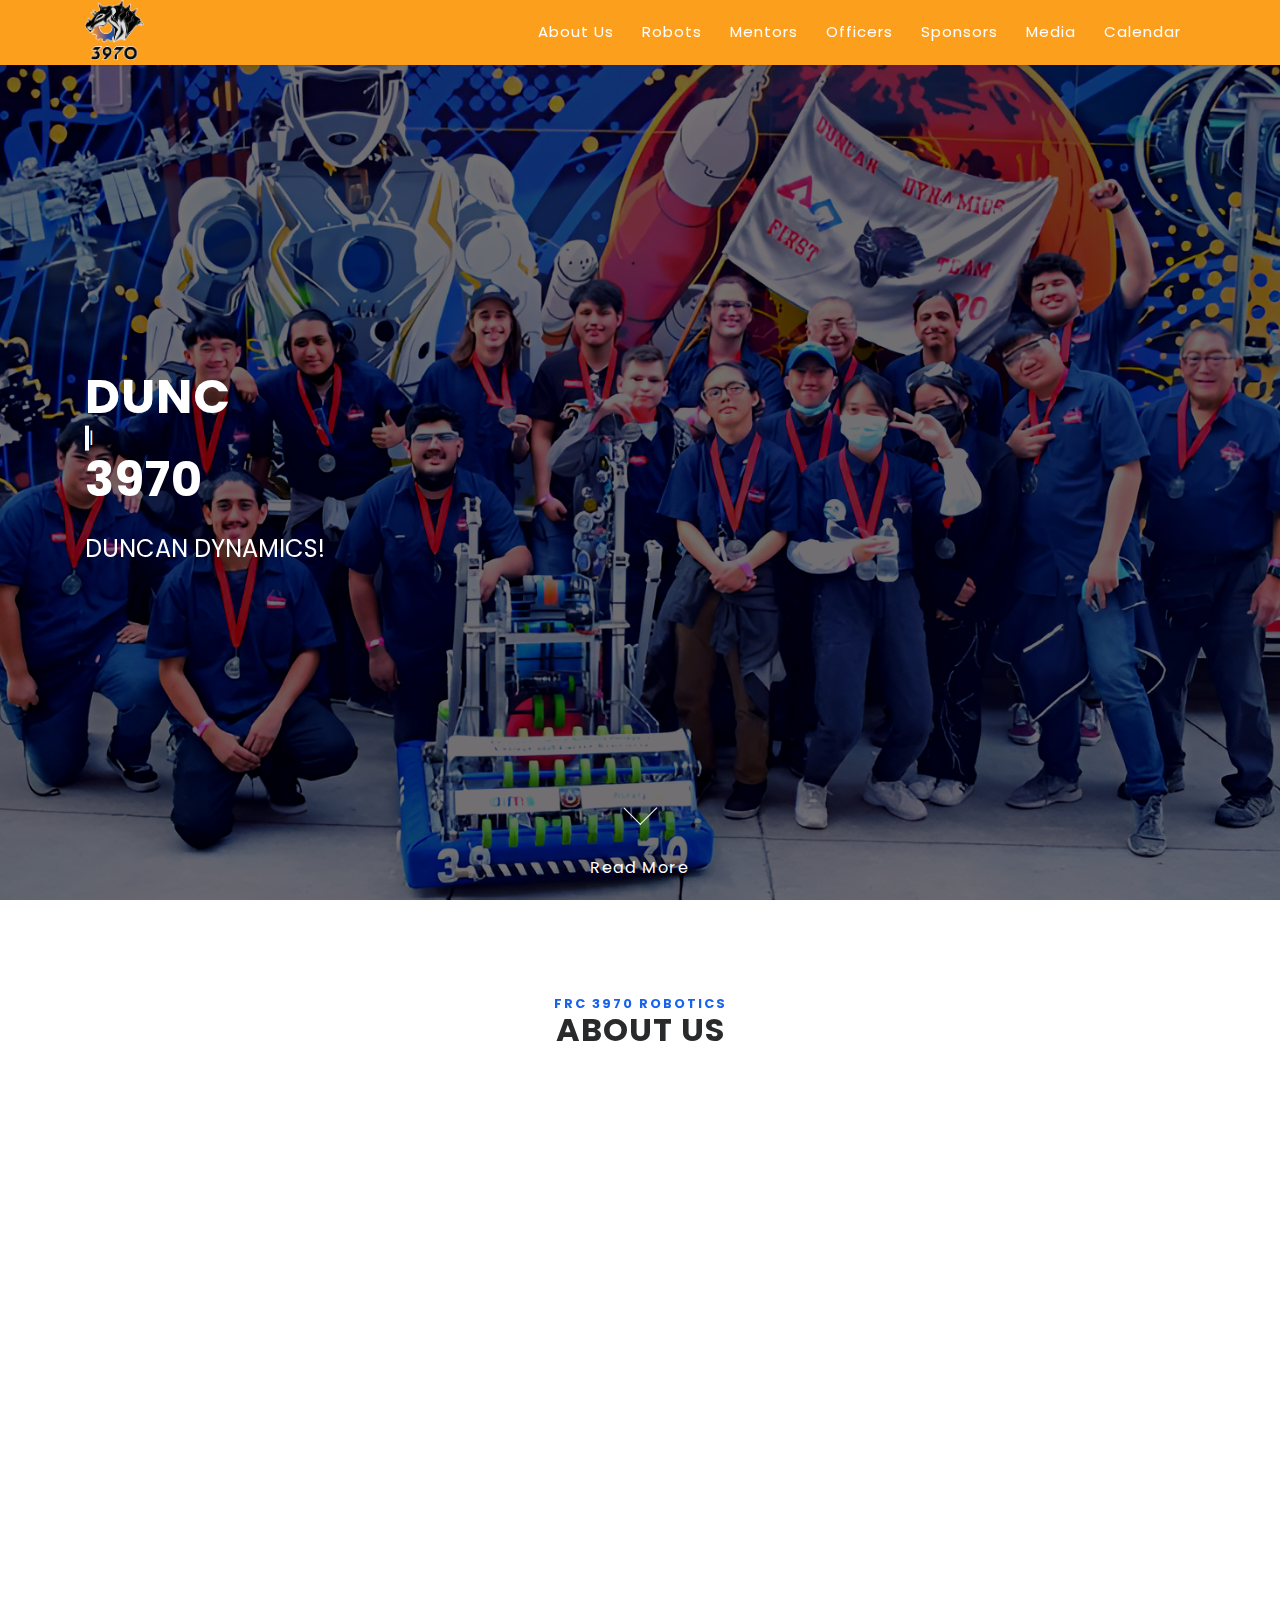
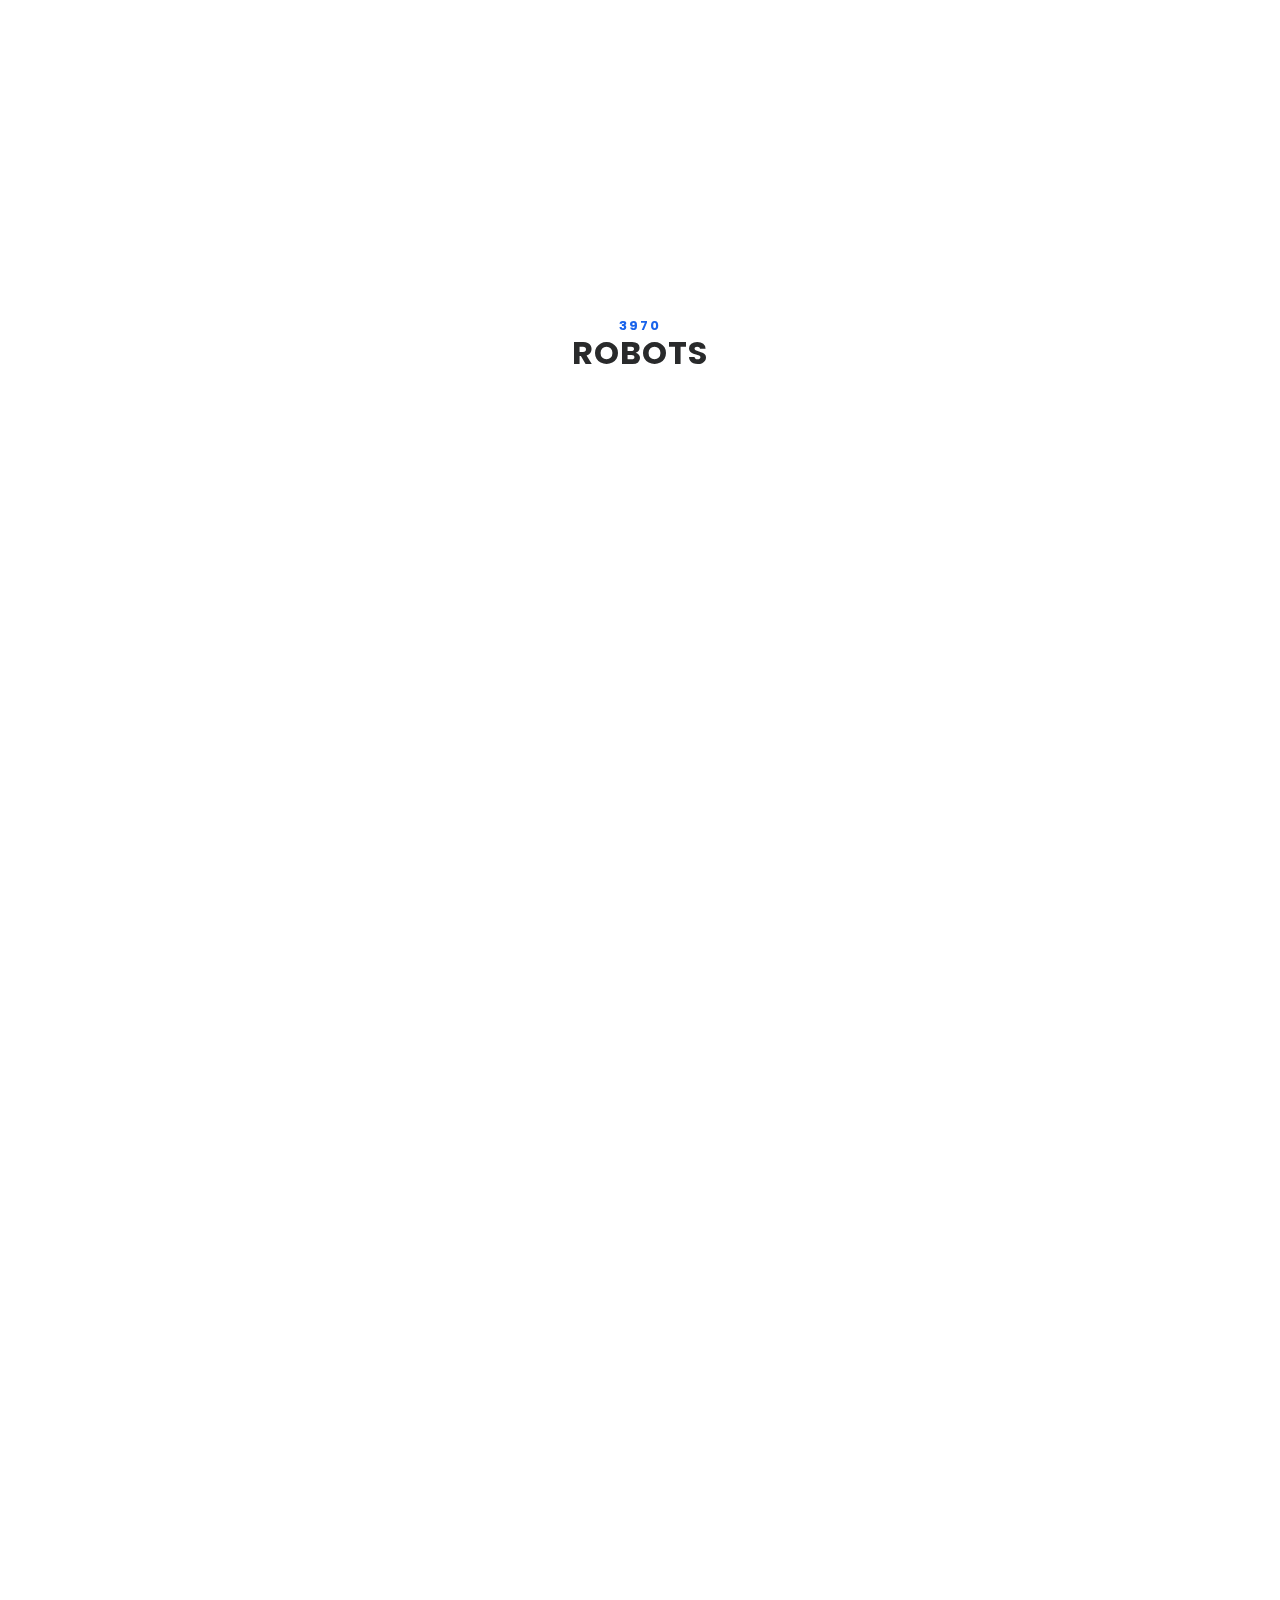
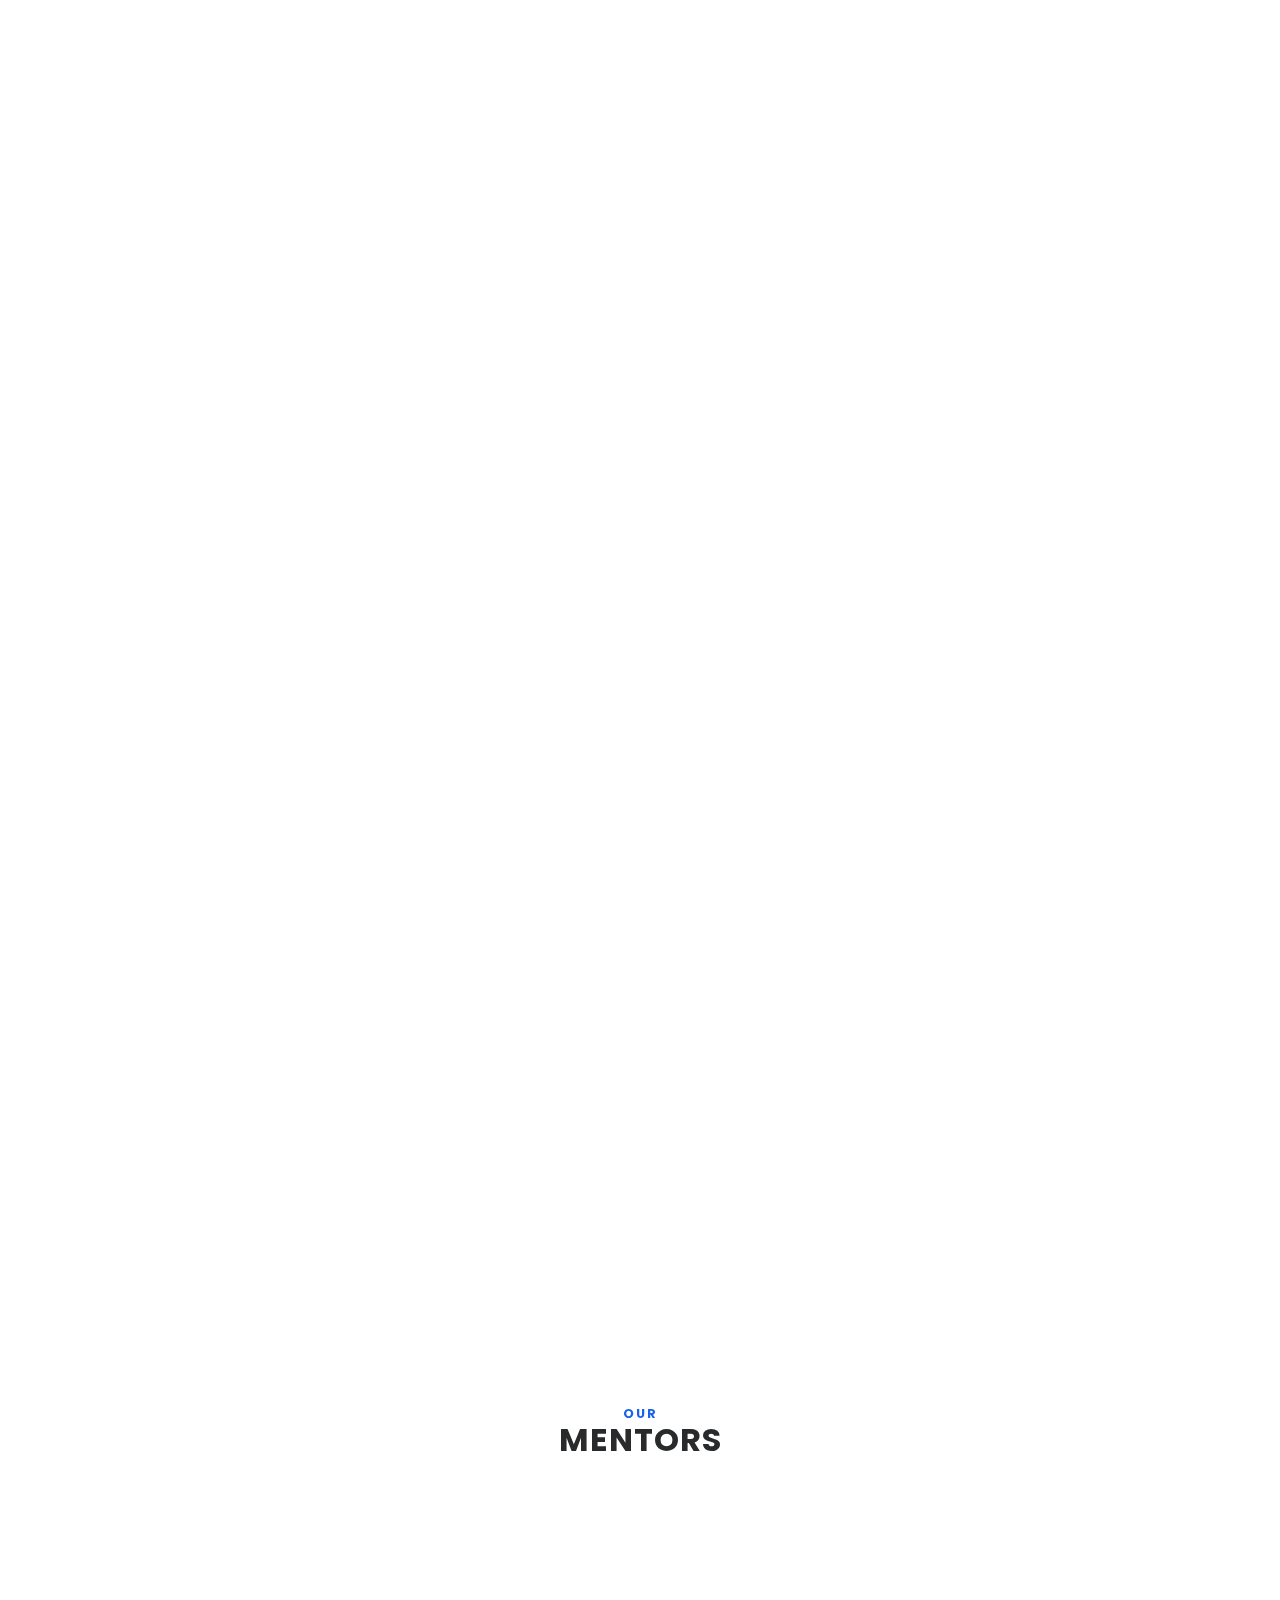
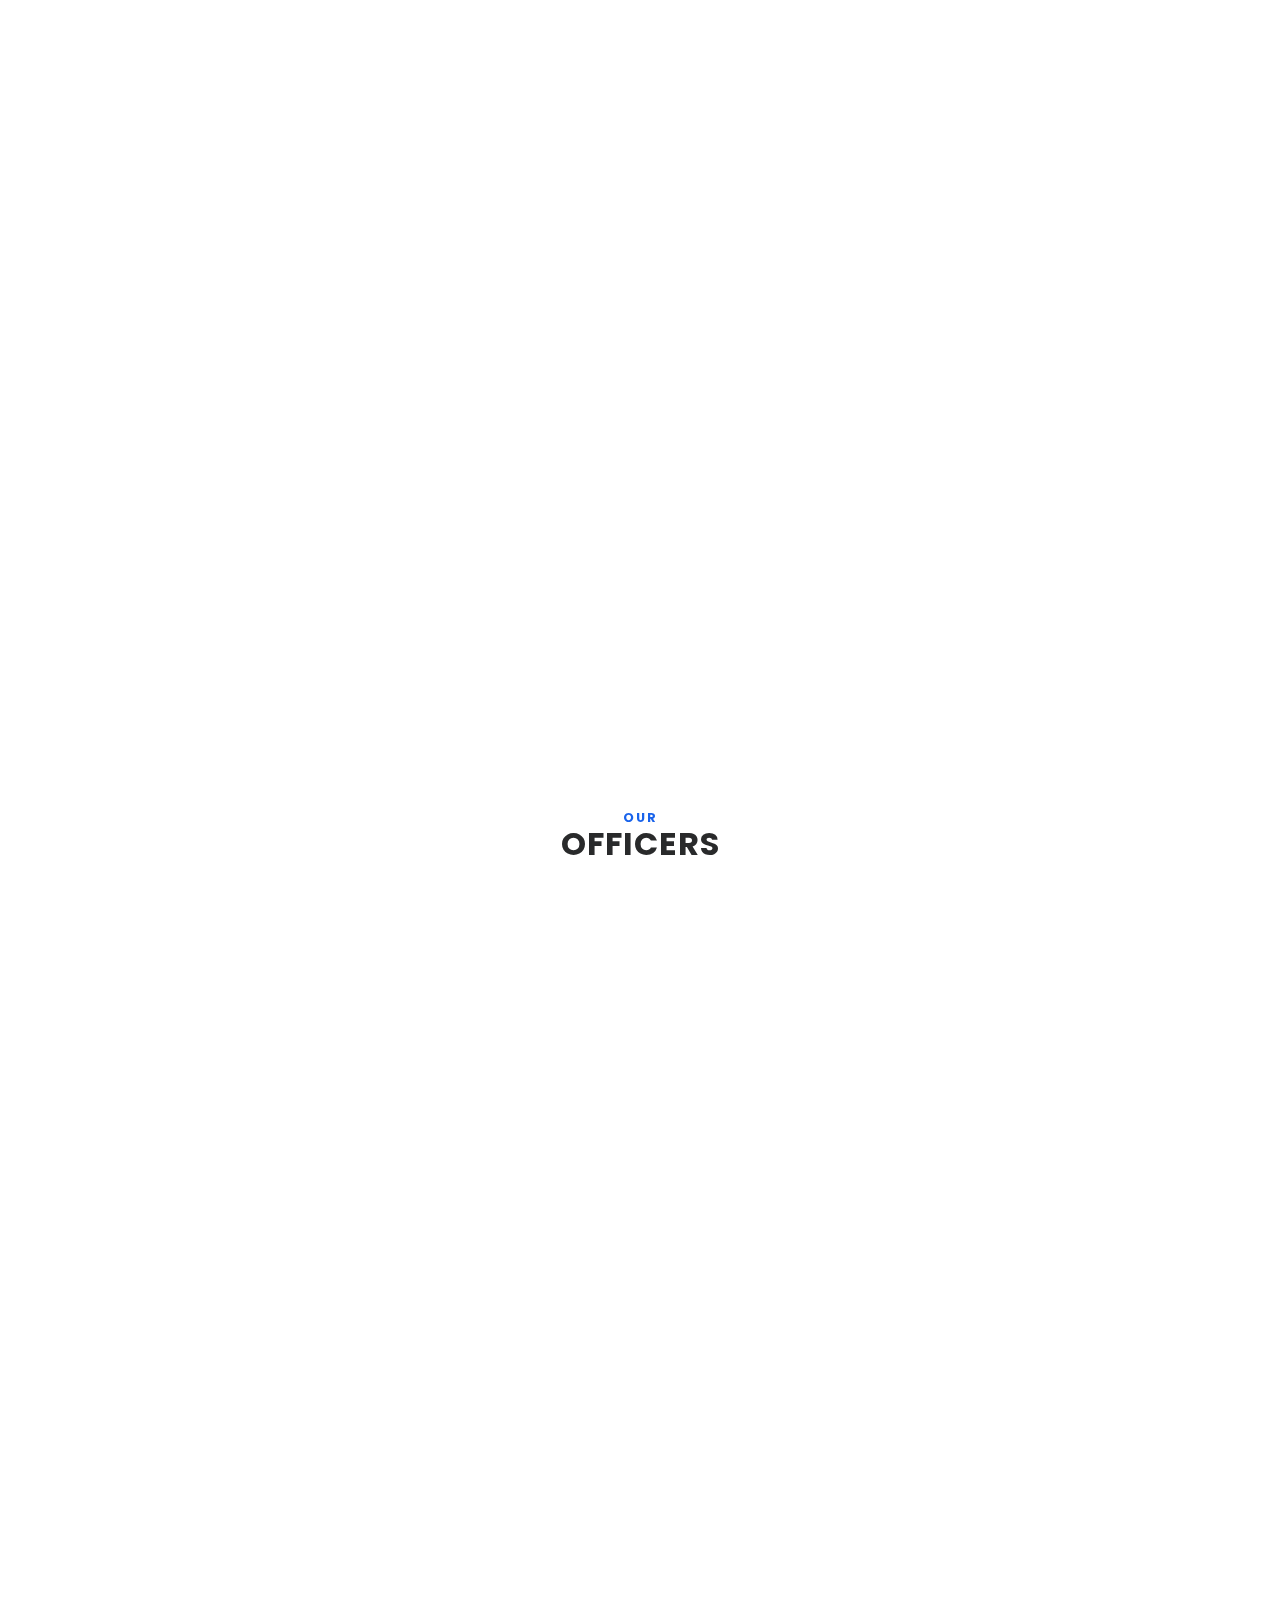
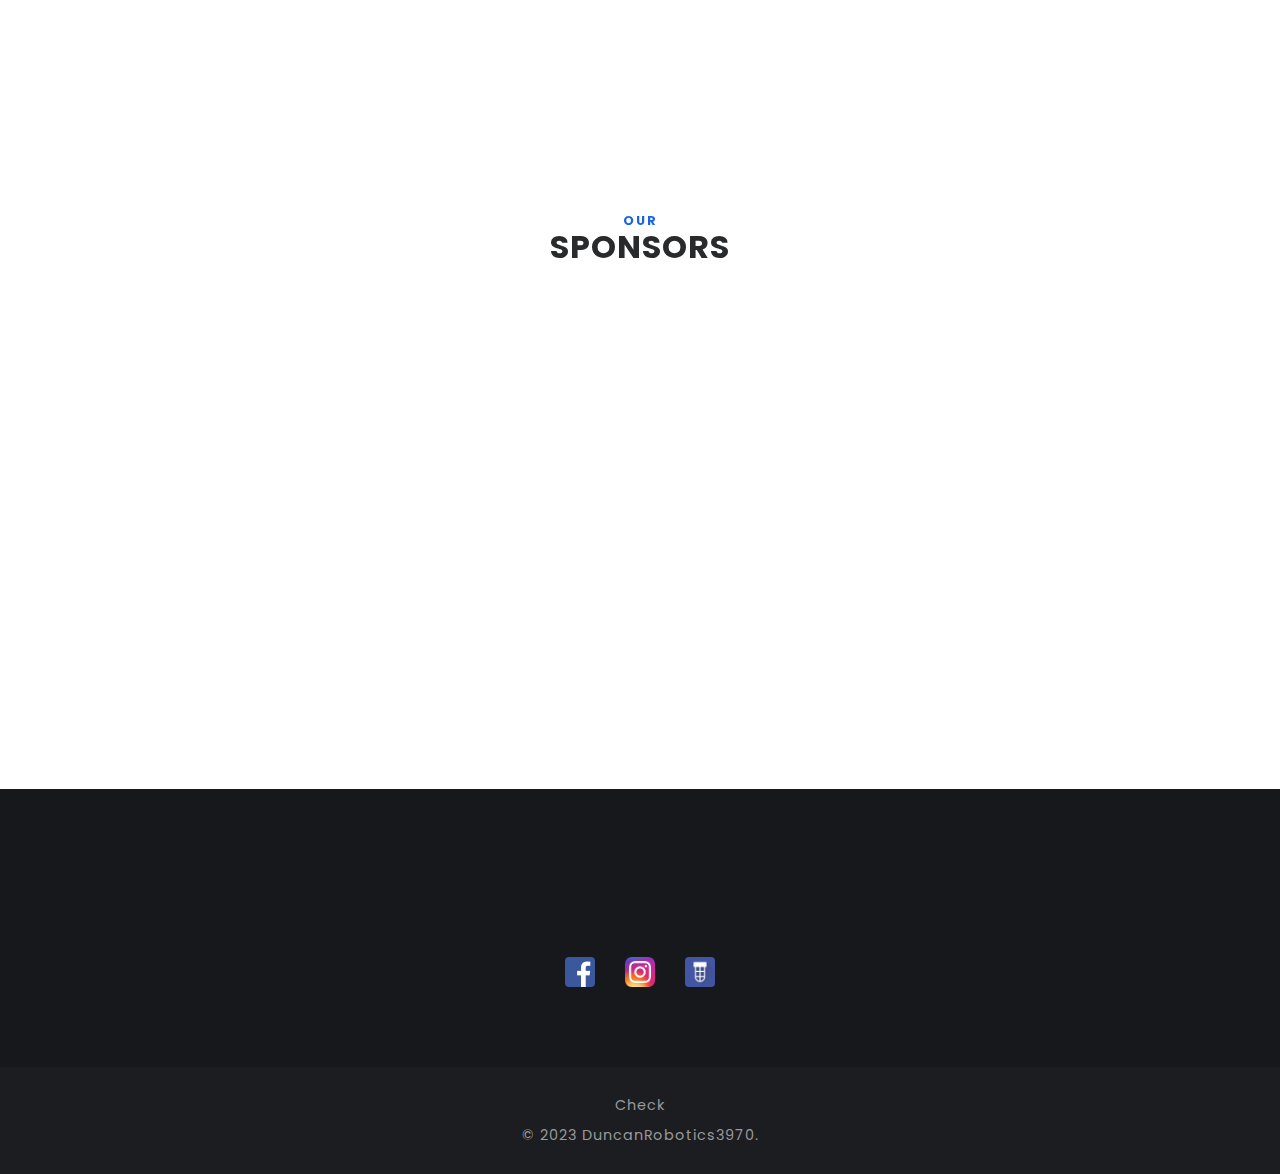
<file: index.html>
<!DOCTYPE html>
<html>
<head>
    <title>Duncan</title>
    <!-- Meta tag Keywords -->
    <meta name="viewport" content="width=device-width, initial-scale=1">
    <meta charset="UTF-8" />
    <meta name="keywords" content="" />
	<meta name="theme-color" content="#105ae4">
	<link rel="apple-touch-icon" sizes="180x180" href="apple-touch-icon.png">
	<link rel="icon" type="image/png" sizes="32x32" href="favicon-32x32.png">
	<link rel="icon" type="image/png" sizes="16x16" href="favicon-16x16.png">
	<link rel="manifest" href="site.webmanifest">
	<link rel="mask-icon" href="safari-pinned-tab.svg" color="#5bbad5">
	<meta name="msapplication-TileColor" content="#da532c">
	<meta name="theme-color" content="#ffffff">

    <!-- //Meta tag Keywords -->

    <!-- Custom-Files -->
    <link rel="stylesheet" href="css/bootstrap.css">
    <!-- Bootstrap-Core-CSS -->
    <link rel="stylesheet" href="css/style.css" type="text/css" media="all" />
    <link rel="stylesheet" href="css/aos.css">
    <link href='css/aos-animation.css' rel='stylesheet prefetch' type="text/css" media="all" />

    <!-- Style-CSS -->
    <!-- font-awesome-icons -->
    <link rel="stylesheet" href="https://use.fontawesome.com/releases/v5.5.0/css/all.css" integrity="sha384-B4dIYHKNBt8Bc12p+WXckhzcICo0wtJAoU8YZTY5qE0Id1GSseTk6S+L3BlXeVIU" crossorigin="anonymous">
    <!-- //font-awesome-icons -->
    <!-- /Fonts -->
    <link href="https://fonts.googleapis.com/css?family=Poppins:400,600,700" rel="stylesheet">
    <link href="https://fonts.googleapis.com/css?family=Kanit:400,500,600,700" rel="stylesheet">
    <!-- //Fonts -->

</head>

<body data-spy="scroll" data-target=".navbar" data-offset="80">
    <div class="main-content" id="home">
        <!-- header -->
        <header class="py-0">
            <div class="container">
                <nav class="navbar navbar-expand-lg navbar-light">
                    <h1>
                        <a class="navbar-brand" href="index.html"><span class="logo" id="navlogo" ></span></a>
                    </h1>
                    <button class="navbar-toggler" type="button" data-toggle="collapse" data-target="#navbarSupportedContent" aria-controls="navbarSupportedContent" aria-expanded="false" aria-label="Toggle navigation">
                        <span class="navbar-toggler-icon"></span>
                    </button>
        
                    <div class="collapse navbar-collapse" id="navbarSupportedContent">
                        <ul class="navbar-nav ml-4">
                            <li class="nav-item">
                                <a class="nav-link scroll" href="#about">About Us</a>
                            </li>
                            <li class="nav-item">
                                <a class="nav-link scroll" href="#nav_robots">Robots</a>
                            </li>
                            <li class="nav-item">
                                <a class="nav-link scroll" href="#nav_members">Mentors</a>
                            </li>
                            <li class="nav-item">
                                <a class="nav-link scroll" href="#nav_officers">Officers</a>
                            </li>
                            <li class="nav-item">
                                <a class="nav-link scroll" href="#nav_sponsors">Sponsors</a>
                            </li>
                            <li class="nav-item">
                                <a class="nav-link scroll" href="media.html">Media</a>
                            </li>
                            <li class="nav-item">
                                <a class="nav-link scroll" href="calendar.html">Calendar</a>
                            </li>
                            

                            
                        </ul>
                    </div>
                </nav>
            </div>
        </header>
        

        <!-- //header -->
        <!-- banner -->
        <section class="banner">
            <div class="container">
                <div class="row banner-grids">
                    <div class="col-lg-6 banner-info">
                        <h2 data-aos="fade-up">DUNCAN ROBOTICS</h2>
                        <h3 class="mb-3" data-aos="fade-up">3970</h3>
                        <p class="mb-4" data-aos="fade-up">DUNCAN DYNAMICS!</p>
                    </div>
                    </div>
                </div>
				<a href="#about" class="scroll"><span></span>Read More</a>
            </div>

            
        </section>
        <!-- //banner -->
    </div>
    <!--/ab -->
    <section id="about" class="about py-lg-5 py-md-5 py-3">
        <div class="container">
            <div class="inner-sec-wthree py-lg-5 py-3">
                <h3 class="tittle text-uppercase text-center mb-lg-5 mb-3"><span class="sub-tittle">FRC 3970 ROBOTICS</span>About Us</h3>
					<p class="about" data-aos="fade-up">At Duncan Dynamics, we strive to provide opportunities and firsthand experiences that allow our members to strengthen their skills in collaboration, project-planning, and time management.

                        Our ultimate goal is to inspire the next and future generations to learn and develop skills that will help them gain opportunities to explore their potential in the world of STEM (Science, Technology, Engineering, Mathematics). 
                        
                        As a team that was been competing for 11 years, our core values are ambition for excellence, teamwork, and ethics. We aspire to set our team up for success every year.</p>
                <div class="feature-grids row mb-lg-5 mb-3">
				
					
                    <div class="col-lg-4 p-0" data-aos="fade-up">
					       <a href="#gender" class="scroll">
								<div class="bottom-gd p-5">
									<h3 class="my-3"><span class=" fas fa-globe" aria-hidden="true"></span></h3>
									<img src="images/robot.jpg" class="img-fluid" alt="" data-aos="fade-left">
								</div>
						    </a>
                    </div>
					
						<div class="col-lg-4 p-0" data-aos="fade-up">
							<a href="#age" class="scroll">
                        <div class="bottom-gd p-5 secondbox">
                            <h3 class="my-3"> <span class="fas fa-chart-bar" aria-hidden="true"></span>Founded in 2011</h3>
                            <p>Our FRC (FIRST® Robotics Competition) team, Duncan Dynamics, was founded in 2011 by our current head mentor Doug Urabe. He is the manufacturing CTE teacher for Duncan Polytechnical Highschool in Fresno California. Every year since its founding, Duncan Dynamics has inspired students of the community and prepared them for a career.<br></p>
                        </div>
							</a>
                    </div>
					
                    <div class="col-lg-4 p-0" data-aos="fade-up">
					       <a href="#rate" class="scroll">
								<div class="bottom-gd p-5">
									<h3 class="my-3"> <span class="fas fa-chart-line" aria-hidden="true"></span></h3>
									<img src="images/Screenshot 2023-12-29 220551.png" class="img-fluid" alt="" data-aos="fade-left">
								</div>
						    </a>
                    </div>

                </div>
                <!-- services -->
                <div  id = "nav_robots" class="fetured-info pt-lg-5">
                    <h3 class="tittle text-uppercase text-center mb-lg-5 mb-3"><span class="sub-tittle">3970</span> ROBOTS</h3>
                    <div class="row fetured-sec mt-lg-5">

                        <div class="col-lg-6 serv_bottom">
                            <div class="featured-left text-center">
                                <div class="bottom-gd fea p-5 my-3" data-aos="fade-left">
                                    <!-- <span class="far fa-question-circle" aria-hidden="true"></span> -->
                                    <h3 class="my-3 text-uppercase">2023 Fortress</h3>
                                    <p class="px-lg-3"><b>Fortress was built for 2023 Charged Up. It competed at 2 regionals, placing rank 4 in the Monterey Bay Regional. It won the Excellence in Engineering Award at the Central Valley Regional. The goal of this game was to pick up and place both a cube and a cone on different nodes (poles for cones and shelves for cubes). This was also the first year that we used a swerve drive train, allowing us to be more competitive.</b> </p>
                                </div>
                            </div>
                        </div>
                        <div class="col-lg-6 p-0">
                            <img src="images/Fortress 1.png" class="img-fluid" alt="" data-aos="fade-left">
                        </div>
						
						<div class="col-lg-6 p-0">
                            <img src="images/Mantis.png" class="img-fluid" alt="" data-aos="fade-right">
                        </div>
						<div class="col-lg-6 serv_bottom">
                            <div class="featured-right text-center">
                                <div class="bottom-gd fea p-5 my-3" data-aos="fade-right">
                                    <!-- <span class="far fa-comments" aria-hidden="true"></span> -->
                                    <h3 class="my-3 text-uppercase">2022 Mantis</h3>
									      <p class="px-lg-3">2022's game required a robot to shoot a large tennis ball into a basket and climb a set of ascending bars. Mantis, dubbed for its praying-mantis-like appearance, competed at 2 regionals and the World Championship. Just barely losing at the San Francisco Regional, Mantis took home the Finalist Award. At the Central Valley Regional, we again ranked 4th, placing us on the 2nd seeded alliance. Although we lost and received the Finalist Award, we received a Wild Card, qualifying us for the World Championship. We also won the Quality Award at the Central Valley Regional.</p>
                                    
                                </div>
                            </div>
                        </div>

                        <div class="col-lg-6 serv_bottom">
                            <div class="featured-left text-center">
                                <div class="bottom-gd fea p-5 my-3" data-aos="fade-left">
                                    <!-- <span class="far fa-question-circle" aria-hidden="true"></span> -->
                                    <h3 class="my-3 text-uppercase">2020 Scorpio</h3>
                                    <p class="px-lg-3"><b>Scorpion was a short robot built for Infinite Recharge. It was able to pick small, squishy yellow balls off the floor and shoot them at a target using a flywheel shooting mechanism.</b> </p>
                                </div>
                            </div>
                        </div>
                        <div class="col-lg-6 p-0">
                            <img src="images/Scorpio.png" class="img-fluid" alt="" data-aos="fade-left">
                        </div>

                        <div class="col-lg-6 p-0">
                            <img src="images/Zippy.png" class="img-fluid" alt="" data-aos="fade-right">
                        </div>
						<div class="col-lg-6 serv_bottom">
                            <div class="featured-right text-center">
                                <div class="bottom-gd fea p-5 my-3" data-aos="fade-right">
                                    <!-- <span class="far fa-comments" aria-hidden="true"></span> -->
                                    <h3 class="my-3 text-uppercase">2019 Zippy</h3>
									      <p class="px-lg-3">Built for Deep Space, Zippy competed at 1 regional, Central Valley. Its name came from a singular zip tie that solved our gearbox tensioning issue. Zippy was a cascading elevator robot with a large intaking mechanism to place and pick up discs and orange balls.</p>
                                    
                                </div>
                            </div>
                        </div>

                        <div class="col-lg-6 serv_bottom">
                            <div class="featured-left text-center">
                                <div class="bottom-gd fea p-5 my-3" data-aos="fade-left">
                                    <!-- <span class="far fa-question-circle" aria-hidden="true"></span> -->
                                    <h3 class="my-3 text-uppercase">Cubert(OffSeason Robot)</h3>
                                    <p class="px-lg-3"><b>Built for the 2023 game Charged Up, "CUBERT" picked cubes off the floor and placed them in all possible scoring locations. This robot only picked up cubes, hence the name Cubert. It had an overhand swing down intake and a flywheel shooting mechanism. With the fastest drive base we have made to date, Cubert was a scoring machine. This robot also served as a workshop for new members.</b> </p>
                                </div>
                            </div>
                        </div>
                        <div class="col-lg-6 p-0">
                            <img src="images/Cubert.png" class="img-fluid" alt="" data-aos="fade-left">
                        </div>

                        <div class="col-lg-6 p-0">
                            <img src="images/2018.png" class="img-fluid" alt="" data-aos="fade-right">
                        </div>
						<div class="col-lg-6 serv_bottom">
                            <div class="featured-right text-center">
                                <div class="bottom-gd fea p-5 my-3" data-aos="fade-right">
                                    <!-- <span class="far fa-comments" aria-hidden="true"></span> -->
                                    <h3 class="my-3 text-uppercase">2018 Robot</h3>
									      <p class="px-lg-3">Built for 2018 Power-Up, this robot competed at 2 regionals and the World Championship. It was a cascading elevator robot with an articulating intake. The intake mechanism rolled cubes (milk crates) in, essentially grabbing them. Using the elevator, we were able to place on any game scoring location: the 8ft tall scale or 1ft tall switch. We won at the Sacramento Regional and were able to compete in Houston, Texas for the World Championship that year.</p>
                                    
                                </div>
                            </div>
                        </div>
                        
                        
                        

						
                    </div>
                </div>
                <!-- //services -->
            </div>
        </div>
    </section>
    <!-- //ab -->
	
	<!--//team -->
    <section id="member" class="banner-bottom py-lg-5 py-4">
        <div id = "nav_members"class="container">
            <div class="inner-sec-wthree py-lg-5 py-4 speak">
                <h3 class="tittle text-uppercase text-center mb-lg-5 mb-3"><span class="sub-tittle">Our</span> MENTORS</h3>
                <div class="row justify-content-center mt-lg-5 mb-lg-5">
                    
                    <div class="col-md-3 team-gd text-center" data-aos="fade-up-right">
                        <div class="team-img mb-4">
                            <img src="images/borin.png" class="img-fluid rounded-circle" alt="61070092">
                        </div>
                        <div class="team-info">
                            <h3 class="mt-md-4 mt-3"><span class="sub-tittle-team">Programming</span> Borin</h3>
                            <ul class="social_section_1info mt-md-4 mt-3">
                            </ul>
                        </div>
                    </div>
    
                    <div class="col-md-3 team-gd second text-center" data-aos="fade-up">
                        <div class="team-img mb-4">
                            <img src="images/joel.png" class="img-fluid rounded-circle" alt="61070139">
                        </div>
                        <div class="team-info">
                            <h3 class="mt-md-4 mt-3"><span class="sub-tittle-team">Programming/Electrical/CAD</span> Joel</h3>
                            <ul class="social_section_1info mt-md-4 mt-3">
                            </ul>
                        </div>
                    </div>
                    
                    <div class="col-md-3 team-gd text-center" data-aos="fade-up">
                        <div class="team-img mb-4">
                            <img src="images/raul.png" class="img-fluid rounded-circle" alt="61070220">
                        </div>
                        <div class="team-info">
                            <h3 class="mt-md-4 mt-3"><span class="sub-tittle-team">CAD(Digital Design)</span> Raul</h3>
                            <ul class="social_section_1info mt-md-4 mt-3">
                            </ul>
                        </div>
                    </div>
    
                    <div class="col-md-3 team-gd text-center" data-aos="fade-up">
                        <div class="team-img mb-4">
                            <img src="images/urabe.png" class="img-fluid rounded-circle" alt="61070220">
                        </div>
                        <div class="team-info">
                            <h3 class="mt-md-4 mt-3"><span class="sub-tittle-team">Lead Mentor</span> Urabe</h3>
                            <ul class="social_section_1info mt-md-4 mt-3">
                            </ul>
                        </div>
                    </div>
    
                    <div class="col-md-3 team-gd text-center" data-aos="fade-up">
                        <div class="team-img mb-4">
                            <img src="images/roger.png" class="img-fluid rounded-circle" alt="61070220">
                        </div>
                        <div class="team-info">
                            <h3 class="mt-md-4 mt-3"><span class="sub-tittle-team">Craftsman</span> Roger</h3>
                            <ul class="social_section_1info mt-md-4 mt-3">
                            </ul>
                        </div>
                    </div>
                    
                    <div class="col-md-3 team-gd forth text-center" data-aos="fade-up-left">
                        <div class="team-img mb-4">
                            <img src="images/nick.png" class="img-fluid rounded-circle" alt="61070260">
                        </div>
                        <div class="team-info">
                            <h3 class="mt-md-4 mt-3"><span class="sub-tittle-team">Electrical</span> Nick</h3>
                            <ul class="social_section_1info mt-md-4 mt-3">
                            </ul>
                        </div>
                    </div>
                    
                </div>
            </div>
        </div>
    </section>
    

    <section id="member" class="banner-bottom py-lg-5 py-4">
        <div id = "nav_officers" class="container">
            <div class="inner-sec-wthree py-lg-5 py-4 speak">
                <h3 class="tittle text-uppercase text-center mb-lg-5 mb-3"><span class="sub-tittle">Our</span> OFFICERS</h3>
                <div class="row justify-content-center mt-lg-5 mb-lg-5">
                    
                    <div class="col-md-3 team-gd text-center" data-aos="fade-up-right">
                        <div class="team-img mb-4">
                            <img src="images/president.png" class="img-fluid rounded-circle" alt="61070092">
                        </div>
                        <div class="team-info">
                            <h3 class="mt-md-4 mt-3"><span class="sub-tittle-team">President</span> David</h3>
                            <ul class="social_section_1info mt-md-4 mt-3">
                            </ul>
                        </div>
                    </div>
    
                    <div class="col-md-3 team-gd text-center" data-aos="fade-up">
                        <div class="team-img mb-4">
                            <img src="images/vice president.png" class="img-fluid rounded-circle" alt="61070220">
                        </div>
                        <div class="team-info">
                            <h3 class="mt-md-4 mt-3"><span class="sub-tittle-team">Vice President</span> Alex</h3>
                            <ul class="social_section_1info mt-md-4 mt-3">
                            </ul>
                        </div>
                    </div>
                    
                    <div class="col-md-3 team-gd text-center" data-aos="fade-up">
                        <div class="team-img mb-4">
                            <img src="images/Secretary.png" class="img-fluid rounded-circle" alt="61070220">
                        </div>
                        <div class="team-info">
                            <h3 class="mt-md-4 mt-3"><span class="sub-tittle-team">Secretary</span> Yingqi</h3>
                            <ul class="social_section_1info mt-md-4 mt-3">
                            </ul>
                        </div>
                    </div>
    
                    <div class="col-md-3 team-gd text-center" data-aos="fade-up">
                        <div class="team-img mb-4">
                            <img src="images/Treasrer.png" class="img-fluid rounded-circle" alt="61070220">
                        </div>
                        <div class="team-info">
                            <h3 class="mt-md-4 mt-3"><span class="sub-tittle-team">Treasurer</span> Kayla</h3>
                            <ul class="social_section_1info mt-md-4 mt-3">
                            </ul>
                        </div>
                    </div>
    
                    <div class="col-md-3 team-gd second text-center" data-aos="fade-up">
                        <div class="team-img mb-4">
                            <img src="images/web developer 2.JPG" class="img-fluid rounded-circle" alt="61070139">
                        </div>
                        <div class="team-info">
                            <h3 class="mt-md-4 mt-3"><span class="sub-tittle-team">Web Developer</span> Max</h3>
                            <ul class="social_section_1info mt-md-4 mt-3">
                            </ul>
                        </div>
                    </div>

                    <div class="col-md-3 team-gd text-center" data-aos="fade-up">
                        <div class="team-img mb-4">
                            <img src="images/historian.png" class="img-fluid rounded-circle" alt="61070220">
                        </div>
                        <div class="team-info">
                            <h3 class="mt-md-4 mt-3"><span class="sub-tittle-team">Historian</span> Ashley</h3>
                            <ul class="social_section_1info mt-md-4 mt-3">
                            </ul>
                        </div>
                    </div>
                    
                </div>
            </div>
        </div>
    </section>
    
    <!--//team -->

    <section id="sponsors" class="banner-bottom py-lg-5 py-4">
        <div id = "nav_sponsors" class="container">
            <div class="inner-sec-wthree py-lg-5 py-4 speak">
                <h3 class="tittle text-uppercase text-center mb-lg-5 mb-3"><span class="sub-tittle">Our</span> SPONSORS</h3>
                <div class="row mt-lg-5 mb-lg-5">
                    <!-- Sponsor 1 -->
                    <div class="col-md-3 sponsor-gd text-center" data-aos="fade-up-right">
                        <div class="sponsor-img mb-4">
                            <img src="images/FRC_Logo.svg.png" class="img-fluid" alt="Sponsor 1">
                        </div>
                        <!-- Additional sponsor information or links can be added here -->
                    </div>
    
                    <!-- Sponsor 2 -->
                    <div class="col-md-3 sponsor-gd text-center" data-aos="fade-up">
                        <div class="sponsor-img mb-4">
                            <img src="images/North Fresno Rotary_Endowment Fund_Logo_Color(1).png" class="img-fluid" alt="Sponsor 2">
                        </div>
                        <!-- Additional sponsor information or links can be added here -->
                    </div>
    
                    <!-- Sponsor 3 -->
                    <div class="col-md-3 sponsor-gd text-center" data-aos="fade-up">
                        <div class="sponsor-img mb-4">
                            <img src="images/fusd.png" class="img-fluid" alt="Sponsor 3">
                        </div>
                        <!-- Additional sponsor information or links can be added here -->
                    </div>
    
                    <!-- Sponsor 4 -->
                    <div class="col-md-3 sponsor-gd text-center" data-aos="fade-up-left">
                        <div class="sponsor-img mb-4">
                            <img src="images/Betts.png" class="img-fluid" alt="Sponsor 4">
                        </div>
                        <!-- Additional sponsor information or links can be added here -->
                    </div>
                    <div class="col-md-3 sponsor-gd text-center" data-aos="fade-up-left">
                        <div class="sponsor-img mb-4">
                            <img src="images/intutitve foundation.png" class="img-fluid" alt="Sponsor 4">
                        </div>
                        <!-- Additional sponsor information or links can be added here -->
                    </div>
                </div>
            </div>
        </div>
    </section>
    
	
    <!--footer -->
    <footer>
        <section class="footer footer_1its py-5">
            <div class="container py-md-4">
                <div class="footer-grid_section text-center">
                    <div class="footer-title-w3ls mb-3" data-aos="fade-up">
                        <a href="index.html" class="text-uppercase"><span class="logo" id="footlogo"></span> Our Socials </a>
                    </div>
                    <div class="social-icons">
                        <a href="https://www.facebook.com/DuncanDynamics/" target="_blank">
                            <img src="images/facebook.png" alt="Facebook">
                        </a>
                        <a href="https://www.instagram.com/frc3970" target="_blank">
                            <img src="images/instagram.png" alt="Instagram">
                        </a>
                        <a href="https://www.thebluealliance.com/team/3970" target="_blank">
                          <img src="images/bluealliance.png" alt="Instagram">
                      </a>
                    </div>
                </div>

            </div>
        </section>
    </footer>
    <!-- //footer -->

    <!-- copyright -->
    <div class="cpy-right text-center py-3">
        <p class="copy">Check
            <p>&copy; 2023 DuncanRobotics3970.</p>
        </p>
    </div>
    <!-- //copyright -->

    <script src="js/jquery-2.2.3.min.js"></script>
    <!--/aos -->
    <script src="js/aos.js"></script>
    <script>
        AOS.init({
            easing: 'ease-out-back',
            duration: 1000
        });

    </script>
    <!--//aos -->

    <!--/counter-->
    <script src="js/counternew.js"></script>
    <!--//counter-->
    <!--/ start-smoth-scrolling -->
    <script src="js/move-top.js"></script>
    <script src="js/easing.js"></script>
    <script>
        $(document).ready(function() {
            $(".scroll").on('click', function(event) {
                if (this.hash !== "") {
                    event.preventDefault();
                    var hash = this.hash;
                    $('html, body').animate({
                        scrollTop: $(hash).offset().top - 65
                    }, 1000, function() {
                        window.location.hash = hash;
                    });
                }
            });
        });
    </script>

<script>
    var header = document.querySelector('header');
    var aboutSection = document.getElementById('about');

    var prevScrollPos = window.pageYOffset;

    window.onscroll = function() {
        var currentScrollPos = window.pageYOffset;

        if (prevScrollPos > currentScrollPos) {
            header.style.top = '0';
        } else {
            if (currentScrollPos > aboutSection.offsetTop) {
                header.style.top = '-' + header.offsetHeight + 'px';
            }
        }

        prevScrollPos = currentScrollPos;
    };
</script>

<!-- <script>
    // Simulate content loading
    setTimeout(function() {
        document.querySelector('.horse-preloader').style.opacity = 0;
    }, 800); // Adjust the time according to your content loading time
</script> -->

<!-- Move this script to the end of your HTML body -->
<!-- Move this script to the end of your HTML body -->
<!-- Move this script to the end of your HTML body -->
<script>
    document.addEventListener('DOMContentLoaded', function () {
        var typewriterText = document.querySelector('.banner h2');
        var blinkingCursor = document.createElement('span');
        blinkingCursor.className = 'blinking-cursor';
        blinkingCursor.innerHTML = '|'; // Set the cursor content
        blinkingCursor.style.color = 'white'; // Set the cursor color to white
        typewriterText.parentNode.insertBefore(blinkingCursor, typewriterText.nextSibling);
    
        var phrases = ['DUNCAN ROBOTICS', 'DUNCAN DYNAMICS', '3970 ROBOTICS'];
        var currentPhraseIndex = 0;
        var currentCharacterIndex = 0;
        var delayBetweenCharacters = 200;
        var delayAfterComplete = 1000; // 1 second delay after completing a word
    
        // Clear existing content
        typewriterText.innerHTML = '';
    
        function typeWriter() {
            if (currentCharacterIndex < phrases[currentPhraseIndex].length) {
                typewriterText.innerHTML += phrases[currentPhraseIndex].charAt(currentCharacterIndex);
                currentCharacterIndex++;
                updateCursor();
                setTimeout(typeWriter, delayBetweenCharacters);
            } else {
                setTimeout(function () {
                    eraseText();
                }, delayAfterComplete);
            }
        }
    
        function eraseText() {
            if (currentCharacterIndex > 0) {
                typewriterText.innerHTML = phrases[currentPhraseIndex].substring(0, currentCharacterIndex - 1);
                currentCharacterIndex--;
                updateCursor();
                setTimeout(eraseText, delayBetweenCharacters / 2);
            } else {
                currentPhraseIndex = (currentPhraseIndex + 1) % phrases.length;
                setTimeout(typeWriter, delayBetweenCharacters);
            }
        }
    
        function updateCursor() {
            // Get the position of the text and set the cursor's top position accordingly
            var textRect = typewriterText.getBoundingClientRect();
            blinkingCursor.style.top = textRect.top + 'px';
            blinkingCursor.style.left = typewriterText.offsetWidth + 'px';
        }
    
        // Start the typing animation
        typeWriter();
    });
    
    </script>
    








    <script>
        $(document).ready(function() {
            $().UItoTop({
                easingType: 'easeOutQuart'
            });

        });

    </script>
    <!--// end-smoth-scrolling -->

    <!-- //js -->

    <script src="js/bootstrap.js"></script>
	</div>

</body>

</html>
</file>
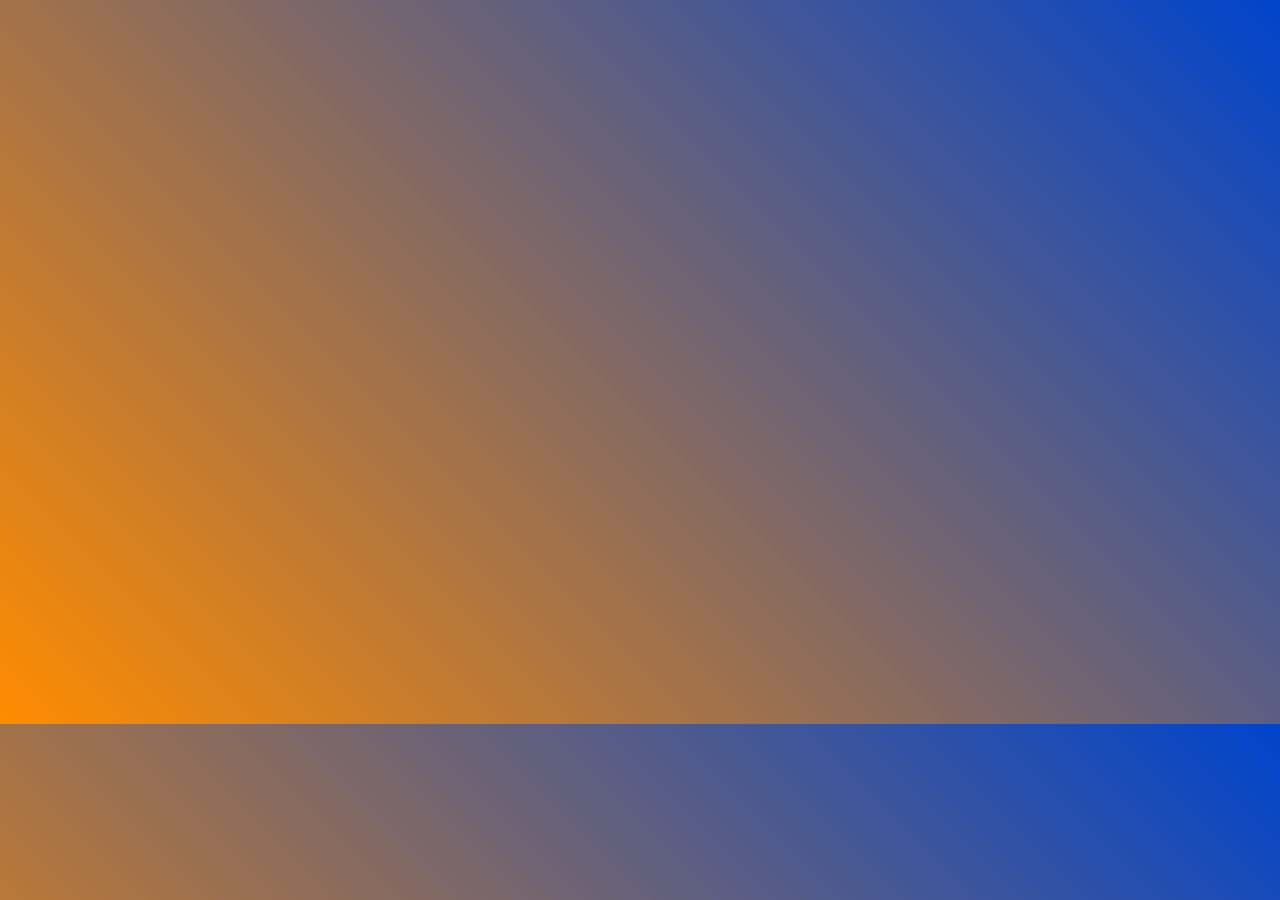
<file: calendar.html>
<!DOCTYPE html>
<html lang="en">

<head>
    <meta charset="UTF-8">
    <meta name="viewport" content="width=device-width, initial-scale=1.0">
    <title>Calendar</title>
    <!-- Add any necessary styles or libraries for your calendar page here -->
    <style>
        body {
            background: linear-gradient(45deg, #ff8c00, #0044cc);
            color: #fff;
            font-family: 'Poppins', 'Kanit', sans-serif;
            margin: 0;
            padding: 0;
            opacity: 0;
            animation: fadeIn 1s forwards;
        }

        .container {
            max-width: 3000px;
            margin: 0 auto;
            padding: 20px;
            background-color: #222; /* Dark gray container color */
            border-radius: 10px; /* Rounded corners for the container */
            box-shadow: 0 0 20px rgba(0, 0, 0, 0.5); /* Soft shadow effect */
        }

        h1 {
            text-align: center;
            color: orange;
        }

        iframe {
            width: 100%;
            height: 600px;
            border: none; /* Remove border for a cleaner look */
            border-radius: 8px; /* Rounded corners for the iframe */
            overflow: hidden; /* Hide overflow content for a cleaner appearance */
        }

        @keyframes fadeIn {
            to {
                opacity: 1;
            }
        }
        .back-arrow {
            position: fixed;
            top: 20px;
            left: 20px;
            cursor: pointer;
            animation: backAndForth 2s infinite;
            transition: transform 0.3s ease-in-out;
            text-decoration: none;
            display: flex;
            flex-direction: column;
            align-items: center;
            color: #fff;
        }

        .back-arrow:hover {
            transform: scale(1.2);
        }

        .arrow-icon {
            font-size: 36px;
            margin-bottom: 5px;
        }

        @keyframes backAndForth {
            0%, 100% {
                transform: translateX(0);
            }

            50% {
                transform: translateX(-10px);
            }
        }
    </style>
</head>

<body>

    <div class="container">
        <h1>Calendar</h1>
        <!-- Paste your Google Calendar embed code here -->
    </div>

    <iframe src="https://calendar.google.com/calendar/embed?src=tq3970%40gmail.com&ctz=America%2FLos_Angeles" style="border: 0" width="800" height="600" frameborder="0" scrolling="no"></iframe>

    <a href="index.html" class="back-arrow" title="Back to Home">&#8592; Back to Home</a>

    <!-- ... (any additional scripts or libraries for your calendar) ... -->

</body>

</html>
</file>
<file: css/style.css>
html,
body {
    margin: 0;
    font-size: 100%;
    background: #ffffff;
    font-family: 'Poppins', 'Kanit', sans-serif;
	overflow-x: hidden;
}

body a {
    text-decoration: none;
    transition: 0.5s all;
    -webkit-transition: 0.5s all;
    -moz-transition: 0.5s all;
    -o-transition: 0.5s all;
    -ms-transition: 0.5s all;
}

a:hover {
    text-decoration: none;
}

input[type="button"],
input[type="submit"],
input[type="text"],
input[type="email"],
input[type="search"] {
    transition: 0.5s all;
    -webkit-transition: 0.5s all;
    -moz-transition: 0.5s all;
    -o-transition: 0.5s all;
    -ms-transition: 0.5s all;
    font-family: 'Poppins', 'Kanit', sans-serif;
}

h1,
h2,
h3,
h4,
h5,
h6 {
    margin: 0;
    letter-spacing: 1px;
    font-weight: 700;
}

p {
    font-size: 0.9em;
    line-height: 2em;
}

ul {
    margin: 0;
    padding: 0;
	list-style-type: none;
}

body img {
    border-radius: 4px;
    -webkit-border-radius: 4px;
    -o-border-radius: 4px;
    -moz-border-radius: 4px;
    -ms-border-radius: 4px;
}

header {
    transition: top 0.5s ease-in-out;
}

/*--/header --*/

/*-- header --*/
.logo {
    display: inline-block;
    background-image: url(..//images/Stalion_Number_4.png);
    background-size: contain; /* or 'cover' depending on your preference */
    background-repeat: no-repeat; /* prevent the background image from repeating */
    width: 150px; /* Adjust the width as needed */
    height: 80px; /* Adjust the height as needed */
    margin: 0;
    padding: 0;
}


#navlogo {
	width:60px;
   height:60px;

}
/* Add this to your existing CSS or in a new style tag */
.fixed-top {
    position: fixed;
    top: 0;
    width: 100%;
    z-index: 1000;
    background-color: #fff; /* Adjust this to match your background color */
    border-bottom: 1px solid #ddd; /* Optional: Add a border at the bottom */
    transition: top 0.3s; /* Add smooth transition effect */
}

.blinking-cursor {
    display: inline-block;
    width: 0.1em;
    height: 1.6em;
    background-color: transparent;
    border-left: 0.3em solid;
    animation: blink 1s infinite;
}


#footlogo {
	width:60px;
   height:60px;
   vertical-align: -10px;
}

header {
    -webkit-box-shadow: 0 0.15rem 0.1rem 0 rgba(0, 0, 0, 0.05);
    box-shadow: 0 0.15rem 0.1rem 0 rgba(0, 0, 0, 0.05);
    position: fixed;
    width: 100%;
    z-index: 99;
    background: #fc9f1d;
    /* background: transparent; */
}

.banner a {
  position: absolute;
  bottom: 20px;
  left: 50%;
  z-index: 2;
  display: inline-block;
  -webkit-transform: translateX(-50%);
  transform: translateX(-50%);
  color: #fff;
  letter-spacing: .1em;
  text-decoration: none;
  transition: opacity .3s;
}
.banner a:hover {
  color: #1963eb;
}
.banner a:hover span {
  border-color: #1963eb;
}
.banner a {
  padding-top: 60px;
}
.banner a span {
  position: absolute;
  top: 0;
  left: 50%;
  width: 24px;
  height: 24px;
  margin-left: -12px;
  border-left: 1px solid #fff;
  border-bottom: 1px solid #fff;
  -webkit-transform: rotate(-45deg);
  transform: rotate(-45deg);
  -webkit-animation: sdb04 2s infinite;
  animation: sdb04 2s infinite;
  box-sizing: border-box;
}
@-webkit-keyframes sdb04 {
  0% {
    -webkit-transform: rotate(-45deg) translate(0, 0);
  }
  20% {
    -webkit-transform: rotate(-45deg) translate(-10px, 10px);
  }
  40% {
    -webkit-transform: rotate(-45deg) translate(0, 0);
  }
}
@keyframes sdb04 {
  0% {
    transform: rotate(-45deg) translate(0, 0);
  }
  20% {
    transform: rotate(-45deg) translate(-10px, 10px);
  }
  40% {
    transform: rotate(-45deg) translate(0, 0);
  }
}

.blinking-cursor {
    display: inline-block;
    width: 0.1em;
    height: 1.6em;
    background-color: transparent;
    border-left: 0.3em solid;
    animation: blink 1s infinite;
}

@keyframes blink {
    50% {
        opacity: 0;
    }
}


.navbar-light .navbar-brand,
.footer h2 a {
    color: #323648;
    font-size: 33px;
    font-weight: 600;
    letter-spacing: 0px;
	vertical-align: middle;
	line-height: 100%;
}

.navbar-light .navbar-brand i,
.footer h2 i {
    color: #fff;
}

.navbar-light .navbar-nav .show > .nav-link,
.navbar-light .navbar-nav .active > .nav-link,
.navbar-light .navbar-nav .nav-link.show,
.navbar-light .navbar-nav .nav-link.active {
    color: #d1dff9;
}

.navbar-light .navbar-nav .nav-link:hover,
.navbar-light .navbar-nav .nav-link:focus {
    color: #b7cdf7;
	transform: scale(1.1);
}

.navbar-light .navbar-nav .nav-link,
.dropdown-item {
    color: #fff;
    font-size: 15px;
    letter-spacing: 1px;
    padding: 0 14px;
}

.dropdown-item {
    color: #333;
    font-size: 14px;
}

.dropdown-item {
    padding: 0.4rem 1.5rem;
}

.dropdown-toggle::after {
    margin-left: 0em;
    vertical-align: middle;
}

.dropdown-menu {
    border: none;
    -webkit-box-shadow: 0.15rem 0.15rem 0.1rem 0 rgba(0, 0, 0, 0.05);
    box-shadow: 0.15rem 0.15rem 0.1rem 0 rgba(0, 0, 0, 0.05);
}

.header-right a.signin {
    font-size: 16px;
    letter-spacing: 1px;
    color: #ffffff;
}

.header-right a.signin:hover {
    color: #fff;
}

.header-right a.contact {
    background: #fff;
    padding: 11px 30px;
    font-size: 14px;
    letter-spacing: 1px;
    color: #0c57e1;
    border-radius: 59px;
    display: inline-block;
}

.navbar {
    padding: 0;
}

.dropdown-toggle::after {
    display: none;
}

/*-- //header --*/

/*-- banner --*/


.banner .banner-info p {
	font-size: 1.5em;
}

.banner-info p {
    color: #fff;
    text-align: justify;
}

.banner-info h2,
.banner-info h3 {
    font-size: 3em;
    font-weight: 700;
    letter-spacing: 1px;
    text-transform: uppercase;
    color: #fff;
}

.banner-info a {
    background: #fff;
    padding: 11px 31px;
    font-size: 14px;
    letter-spacing: 1px;
    color: #0c57e1;
    border-radius: 59px;
    display: inline-block;
    box-shadow: 0 12px 60px rgba(0, 0, 0, .2);
    -webkit-box-shadow: 0 12px 60px rgba(0, 0, 0, .2);
    -o-box-shadow: 0 12px 60px rgba(0, 0, 0, .2);
    -moz-box-shadow: 0 12px 60px rgba(0, 0, 0, .2);
    -ms-box-shadow: 0 12px 60px rgba(0, 0, 0, .2);
}

.banner-info a:hover {
    background: #0c57e1;
    color: #fff;
}

#home {
    background: linear-gradient(rgba(0, 0, 0, 0.5), rgba(0, 0, 0, 0.5)),url(../images/pixel.png);
    background-attachment: fixed;
    background-position: center bottom;
    background-repeat: no-repeat;
    background-size: cover;
    position: relative;
}


section.banner {
    height: 100vh;
    background: linear-gradient(rgba(0, 0, 0, 0.5), rgba(0, 0, 0, 0.5)),url(../images/pixel.png);
	 background-attachment: fixed;
    background-position: center bottom;
    background-repeat: no-repeat;
    background-size: cover;
}

@supports (-webkit-overflow-scrolling: touch) {
  #home,
  .section.banner {
  background-attachment: scroll !important;
  }
}

section.banner .container {
	position: absolute;
	top: 50%;
	left: 50%;
    transform:translate(-50%, -50%);
}

.px-lg-3{

    font-weight: lighter;


}

.navbar.shrink {
  padding-top: 10px;
  padding-bottom: 10px;
  background: #6dcc7c;
  color: #6dcc7c;
  box-shadow: 2px 2px 2px rgba(0, 0, 0, 0.1);
}
/* image layers effect */

.effect-w3 {
    position: relative;
    width: 360px;
    height: 453px;
    margin-top: 8em;
    background: hsla(0, 0%, 98%, 0.26);
    transform: rotate(-30deg) skew(25deg) scale(.8);
    transition: 0.5s;
    margin-left: 6em;
}

.effect-w3 img {
    position: absolute;
    transition: 0.5s;
}

.banner-info {
    margin-top: 4em;
    padding-right: 3em;
}

.effect-w3 img:nth-child(4) {
    transform: translate(160px, -160px);
    opacity: 1;
}

.effect-w3 img:nth-child(3) {
    transform: translate(120px, -120px);
    opacity: .8;
}

.effect-w3 img:nth-child(2) {
    transform: translate(80px, -80px);
    opacity: .6;
}

.effect-w3 img:nth-child(1) {
    transform: translate(40px, -40px);
    opacity: .4;
}

/* //image layers effect */

/*-- //banner --*/

/*-- features --*/
p.about {
	text-align: center;
	font-size: 1.2em;
}

p.summary {
	text-align: center;
	font-size: 1.2em;
}

span.male {
	color: #39ccff;
	font-weight: 600;
}

span.mostage {
	font-weight: 600;
}

#reason li {
	font-weight: 500;
	margin-top: 0.8rem;
}
#reason li:before,
#reason li:after {
	content: ' - ';
}

h3.tittle {
    font-size: 2.3em;
    letter-spacing: 1px;
    color: #292a2b;
    font-weight: 700
}


.rate h3.tittle {
	color: #fff;
}

section.rate p,
.rate .howto {
	color: #fff;
	font-size: 1.2em;
}
.rate .howto li {
	font-weight: 600;
	font-size: 1.2em;
}
.rate .howto h3 {
	margin: 0.75em 0 0.5em;
	padding: 0.25em 0.5em;
	color: #1963eb;
	display: inline-block;
	background: #f5f5f5;
}
.rate .howto li p {
	text-indent: 2em;
	font-size: 0.8em;
	font-weight: 400;
}
.sub-tittle {
    font-size: 0.4em;
    color: #1963eb;
    font-weight: 700;
    letter-spacing: 2px;
    display: block;
}

.feature-grids h3 {
    font-size: 1.1em;
    color: #000;
    letter-spacing: 1px;
    margin-top: 0em;
    text-transform: uppercase;
}

.feature-grids p {
    margin: 0;
    color: #666;
    line-height: 28px;
    letter-spacing: .5px;
}

.feature-grids span {
    font-size: 2em;
    margin-right: 0.2em;
    vertical-align: middle;
}

.bottom-gd,
.bottom-gd2-active {
    background: #f8f9fa;
    transition: 1s all;
    -webkit-transition: 1s all;
    -moz-transition: 1s all;
    -ms-transition: 1s all;
    -o-transition: 1s all;
    box-shadow: 7px 7px 10px 0 rgba(76, 110, 245, .1);
}

.secondbox {
    border-left: none;
    border-right: none;
	border-top: 1px solid #e4e6e6;
    border-bottom: 1px solid #e4e6e6;
}

.bottom-gd:hover,
.bottom-gd2-active {
    background: #1963eb !important;
    transition: 1s all;
    -webkit-transition: 1s all;
    -moz-transition: 1s all;
    -ms-transition: 1s all;
    -o-transition: 1s all;
}

.bottom-gd:hover.f1 i,
.bottom-gd2-active span {
    color: #fff;
}

.bottom-gd:hover.bottom-gd p,
.bottom-gd2-active p {
    color: #fff;
}

.bottom-gd:hover h3,
.bottom-gd2-active h3 {
    color: #fff;
}

.bottom-gd:hover li {
    color: #fff;
}
/*-- //features --*/

/* services */

.serv_bottom {
    position: relative;
}

.featured-left {
    position: absolute;
    z-index: 9;
    right: -4%;
    top: 50%;
    transform: translatey(-50%);
}
.featured-right {
    position: absolute;
    z-index: 9;
    left: -4%;
    top: 50%;
    transform: translatey(-50%);
}


.fea span {
    color: #1963eb;
    font-size: 3em;
}

.fea:hover span,
.fea.active span {
    color: #fff;
}

.fea {
    background: #f3f5f9;
}

.fea h3 {
    font-size: 1.2em;
}

.fea.active {
    background: #1963eb;
}

.fea.active p,
.fea.active li,
.fea.active h3 {
    color: #fff;
}

.fetured-sec img {
    box-shadow: 14px 14px 50px -20px rgba(0, 0, 0, .1);
}

/* //services */

/*--/counter--*/

.stats {
    background: #f7f7f7;
    padding: 4em 0;
}

.counter {
    background: none;
    padding: 20px 0;
    border-radius: 0;
    color: #fff;
}

.count-title {
    font-size: 3em;
    margin-top: 10px;
    margin-bottom: 0;
    text-align: center;
    font-weight: 600;
    color: #1963eb;
}

.count-text {
    font-size: 13px;
    margin-top: 10px;
    margin-bottom: 0;
    text-align: center;
    color: #333435;
    font-weight: 600;
}

.fa-2x {
    margin: 0 auto;
    float: none;
    display: table;
    color: #4ad1e5;
}

/*--//counter--*/

/*--/team--*/

.team-gd {
    padding: 2em 2em;
    background-color: #fff;
    border: 1px solid #ddd;
}

.team-info h3 {
    font-size: 1.2em;
    font-weight: 600;
    color: #262631;
    margin-bottom: 0.8em;
    text-transform: uppercase;
}

.sub-tittle-team {
    font-size: 0.6em;
    color: #1963eb;
    font-weight: 700;
    letter-spacing: 2px;
    display: block;
}

ul.team-icons li {
    list-style: none;
    display: inline-block;
    margin-right: 1em;
}

ul.team-icons li a span {
    color: #333;
    text-decoration: none;
    font-size: 18px;
}

ul.team-icons li a {
    color: #333;
    font-size: 18px;
}

.rsvp img {
    background: #eaebec;
    padding: 0.7em;
}

ul.team-icons.new-inf li a,
ul.team-icons.new-inf li span {
    font-size: 15px;
    color: #666;
}

ul.team-icons.new-inf li {
    color: #666;
    font-size: 15px;
}

.team-gd {
    padding: 3em 0;
    background: #f8f9fa;
    transition: 2s all;
    -webkit-transition: 2s all;
    -moz-transition: 2s all;
    -ms-transition: 2s all;
    -o-transition: 2s all;
    box-shadow: 7px 7px 10px 0 rgba(76, 110, 245, .1);
    border: transparent;
}

.team-gd.second {
    border-left: 1px solid #e4e6e6;
    border-right: 1px solid #e4e6e6;
}
.team-gd.forth {
    border-left: 1px solid #e4e6e6;
}

.team-gd img {
    box-shadow: 0 20px 40px -10px rgba(0, 0, 0, .3);
}

.team-img img {
    width: 150px; /* Adjust the width to your preference */
    height: 150px; /* Adjust the height to your preference */
    border-radius: 50%;
}



/*--//team--*/

/* middle section */

.progress {
    height: 0.5rem;
    background-color: rgba(162, 163, 167, 0.49);
}

.right-side-img-tem-inside {
    float: left;
    width: 60%;
    background: url(../images/img3.jpg) no-repeat center;
    background-size: cover;
    -webkit-background-size: cover;
    -moz-background-size: cover;
    -o-background-size: cover;
    -ms-background-size: cover;
    min-height: 30vw;
}

section.rate {
    background: #262631;
}

h4.progress-tittle {
    font-size: 0.9em;
    text-transform: uppercase;
    margin-bottom: 0.5em;
}

.left-build-main-temps {
    padding: 0 4em;
    float: right;
    width: 40%;

}

.social-icons {
    display: flex;
    justify-content: space-between;
    width: 150px; /* Adjust the width of the container as needed */
    margin: 0 auto; /* Center the container */
}

.social-icons a {
    display: inline-block;
    transition: transform 0.3s ease-in-out;
}

.social-icons a:hover {
    transform: scale(1.2); /* Adjust the scale factor as needed */
}

.social-icons img {
    width: 30px;
    height: 30px;
}


/* gender */

.gender {
    background: #f5f5f5;
}

.gender {
    box-shadow: 0px 0px 18.69px 2.31px rgba(204, 204, 223, 0.5);
}

p.sub-test {
    color: #262631;
    font-size: 17px;
    font-style: italic;
    font-weight: 700;
    font-family: 'Playfair Display', serif;
}

p.sub-test i {
    color: #105ae4;
    font-size: 1.7em;
    margin-right: 0.3em;
}

.testi_grid h5 {
    color: #1963eb;
    letter-spacing: 1px;
    font-size: 1em;
    text-transform: uppercase;
}

.testi_grid p {
    font-size: 13px;
    line-height: 0.5em;
}

.carousel-indicators li {
    width: 5px;
    height: 5px;
    background-color: #a3a7ab;
    border-radius: 50%;
    cursor: pointer;
    margin: 0 5px;
    border: 3px solid transparent;
}

.carousel-indicators .active {
    background-color: #0d57e0;
}

.carousel-indicators {
    position: absolute;
    right: 0;
    bottom: -12px;
}
.carousel-control-prev-icon,
.carousel-control-next-icon {
    background-color: rgba(0, 0, 0, 0.3);
	padding: 15px;
    background-size: 50%;
    border-radius: 100%;
}

.carousel-control-prev {
	width: 10%;
    top: 45%;
    bottom: 45%;
    left: -4%;
}

.carousel-control-next {
	width: 10%;
    top: 45%;
    bottom: 45%;
    right: -4%;
}
.plot_title {
	font-size: 90em;
}

/* //gender */

/*--/--*/

.ab-info-grids p {
    text-align: justify;
}

.ab-info h4 {
    font-size: 2.5em;
    font-weight: 700;
    letter-spacing: 1px;
    text-transform: uppercase;
    color: #292a2b;
}

/*----*/

section.age {
    background: #fff;
}

/*--/blog--*/

h6.date {
    font-size: 0.9em;
    font-weight: 400;
    color: #888;
    margin: 1em 0;
}

h6.date span {
    margin-right: 2em;
}

ul.blog_list li a {
    font-weight: 400;
    font-size: 0.9em;
    letter-spacing: 1px;
    color: #515252;
}

ul.blog_list li a:hover {
    color: #2c2d2d;
}

ul.pagination li a {
    color: #555;
}

ul.pagination {
    margin-top: 2em;
}

/*-single-*/

.single-gd {
    padding: 2em 2em;
    border: 3px solid #f5f5f5;
    background-color: #f5f5f5;
    margin-bottom: 1em;
}

.single-gd h4 {
    font-size: 1.2em;
    color: #0e0f10;
    margin-bottom: 20px;
    letter-spacing: 1px;
}

h5.mt-0 {
    color: #555;
    font-size: 1em;
    margin-bottom: 15px;
    letter-spacing: 1px;
}

.progress {
    font-size: 0.75em;
    line-height: 8em;
    text-align: center;
    background-color: #d6d9da;
    border-radius: 0.25rem;
    margin-bottom: 1em;
}

.card-body {
    padding: 12px;
}

.card-header {
    padding: 0;
    color: #0e0f10;
}

.card-header button.btn.btn-link {
    color: #00c389;
    font-weight: 600;
}

.single-gd form input {
    width: 100%;
}

.single-gd img {
    width: 100%;
    margin-bottom: 1em;
}

.single-gd form input[type="email"] {
    outline: none;
    padding: 12px 15px;
    font-size: 13px;
    color: #777;
    background: #ffffff;
    letter-spacing: 2px;
    border: none;
    border: 1px solid #ddd;
    margin: 0;
    border-radius: 0;
}

.single-gd form input[type="submit"] {
    background: #4f5665;
    padding: .8em 1em;
    color: #fff;
    font-size: 15px;
    font-weight: 700;
    display: block;
    outline: none;
    border: none;
    cursor: pointer;
    letter-spacing: 1px;
    margin-top: 1em;
}

.single-gd form input[type="submit"]:hover {
    background: #105ae4;
}

.media-body p {
    color: #777;
    font-size: 0.875em;
    line-height: 1.9em;
    margin-bottom: 3em;
}

.comment h3,
.comment-top h4 {
    color: #222323;
    font-size: 1.3em;
    text-align: left;
    padding: 0 0 0.5em;
    font-weight: 600;
    letter-spacing: 1px;
    text-shadow: 0 1px 2px rgba(0, 0, 0, 0.03);
    margin-bottom: 1em;

}

.media img {
    margin-right: 15px;
}

.comment-top {
    margin-top: 2em;
}

.blog-grid-right {
    float: left;
    width: 60%;
    margin-left: 0.5em;
}

.blog-grid-left {
    float: left;
    width: 36%;
}

.blog-grid-right h5 {
    font-size: 0.95em;
    line-height: 1.4em;
    font-weight: 600;
}

.blog-grid-right h5 a {
    color: #444;
    font-size: 0.85em;
}

.tech-btm img {
    background: #fff;
    padding: 6px;
}

/* //blog responsive code */

@media screen and (max-width: 1080px) {
    .blog_info p {
        line-height: 1.5;
        letter-spacing: 0.3px;
    }
    .blog_info {
        min-height: 275px;
        padding: 1em 2em;
    }
    .blog_info.blog-right {
        min-height: 305px;
        width: 100%;
    }
}

@media screen and (max-width: 1050px) {
    .blog_info.blog-right {
        min-height: 297px;
    }
    .blog-x.br-mar {
        margin-top: 1.2em;
    }
    .blog_info.blog-right {
        min-height: 370px;
    }
    .blog_info.blog-right {
        min-height: 370px;
        width: 100%;
    }
    .blog_info.blog-right.two {
        min-height: 369px;
    }
    .single-gd h4 {
        font-size: 1em;
    }
}

@media screen and (max-width: 1024px) {
    .blog_info.blog-right {
        min-height: 372px;
    }
    .blog_info.blog-right.two {
        min-height: 373px;
    }
}

@media screen and (max-width: 991px) {
    .blog_info {
        min-height: auto;
        padding: 2em 2em;
    }
    .blog_info.blog-right {
        min-height: auto;
    }
    .blog-side.blog-top-right {
        padding-right: 0;
        margin-top: 1em;
    }
    .blog_info.blog-right.two {
        min-height: auto;
    }
    .single-gd h4 {
        font-size: 1em;
    }
    .single-left {
        margin-top: 2em;
    }
    .blog-sec .card:nth-child(2) {
        margin: 1.5em 0;
    }
}

@media screen and (max-width: 667px) {
    .row {
        margin-right: 5px;
        margin-left: 5px;
    }
    .blog-side.blog-top-right {
        padding-right: 0;
        margin-top: 1em;
        padding: 0;
    }
    .blog-sp {
        padding: 0;
    }
    .mt-3 {
        margin-top: 1em !important;
        display: block;
    }
    .single-left {
        margin-top: 2em;
        padding: 0;
    }
}

@media screen and (max-width: 640px) {
    .blog-sp {
        padding: 0;
    }
}

@media screen and (max-width: 600px) {
    .comment-top input[type="submit"] {
        width: 40%;
    }
}

@media screen and (max-width: 568px) {}

@media screen and (max-width: 480px) {}

@media screen and (max-width: 414px) {
    .comment-top input[type="submit"] {
        width: 45%;
    }
}

@media screen and (max-width: 384px) {}

@media screen and (max-width: 375px) {}

@media screen and (max-width: 320px) {}

/* //blog responsive code */

/*--//blog--*/

.sign-info {
    padding: 3em 3em;
    border: 2px solid rgba(182, 201, 236, 0.08);
}

.sign-info h3 {
    font-size: 1.5em;
    letter-spacing: 1px;
    Color: #fff;
    text-align: center;
}

.sign-info label {
    font-weight: 600;
    letter-spacing: 1px;
    color: #fff;
    font-size: 0.9em;
    margin-bottom: 0;
}

label.anim span,
label.anim a {
    color: #333;
    font-size: 15px;
    display: inline;
    letter-spacing: .5px;
    text-transform: capitalize;
    float: left;
    font-weight: 400;
}

.sign-info a {
    color: #fff;
}

p.para-sign {
    color: #8eace4;
}

.sign-info input[type="text"],
.sign-info input[type="email"],
.sign-info input[type="password"] {
    outline: none;
    font-size: 15px;
    border: none;
    border: 2px solid rgba(255, 255, 255, 0.2);
    background: transparent;
    width: 100%;
    box-sizing: border-box;
    color: #fff;
    padding: 15px 20px;
    letter-spacing: 1px;
    border-radius: 5px;
    -webkit-border-radius: 5px;
    -moz-border-radius: 5px;
    -ms-border-radius: 5px;
    -o-border-radius: 5px;
}

.sign-info input[type="text"],
.sign-info input[type="email"],
.sign-info input[type="password"] {}

.sign-info input[type="submit"] {
    color: #0d58e2;
    background: #fff;
    border: none;
    width: 100%;
    padding: .7em 0em;
    outline: none;
    font-size: 17px;
    cursor: pointer;
    letter-spacing: 1px;
    text-transform: capitalize;
    transition: 0.5s all;
    -webkit-transition: 0.5s all;
    -o-transition: 0.5s all;
    -moz-transition: 0.5s all;
    -ms-transition: 0.5s all;
    margin-top: 2em;
    box-shadow: 0 12px 60px rgba(0, 0, 0, .2);
    -webkit-box-shadow: 0 12px 60px rgba(0, 0, 0, .2);
    -o-box-shadow: 0 12px 60px rgba(0, 0, 0, .2);
    -moz-box-shadow: 0 12px 60px rgba(0, 0, 0, .2);
    -ms-box-shadow: 0 12px 60px rgba(0, 0, 0, .2);
    border-radius: 25px;
}

.sign-info input[type="submit"]:hover {
    background: #FC427B;
    color: #fff;
}

.icon1,
.icon2 {
    position: relative;
    margin-top: 1.1em;
}

.rem-w3 {
    margin: 1.5em 0;
}

/*-- checkbox --*/

.anim {
    position: relative;
    display: block;
    margin: 1.5em 0;
}

label.anim span,
label.anim a {
    color: #fff;
    font-size: 15px;
    display: inline;
    letter-spacing: .5px;
    text-transform: capitalize;
    float: left;
}

label.anim a {
    display: inline-block;
    text-decoration: none;
    float: right;
}

input.checkbox {
    background: #1761ea;
    cursor: pointer;
    width: 1em;
    height: 1em;
    margin: 3px 8px 0 0 !important;
    float: left;
}

input.checkbox:before {
    content: "";
    position: absolute;
    width: 1em;
    height: 1em;
    background: inherit;
    cursor: pointer;
}

input.checkbox:after {
    content: "";
    transition: .4s ease-in-out;
    position: absolute;
    top: 2px;
    left: 0px;
    z-index: 1;
    width: 1.2em;
    height: 1.2em;
    /* margin-top: 4px; */
    border: 1px solid #ffffff;
}

input.checkbox:checked:after {
    transform: rotate(-45deg);
    height: .5rem;
    border-color: #fff;
    border-top-color: transparent;
    border-right-color: transparent;
}

.anim input.checkbox:checked:after {
    transform: rotate(-45deg);
    height: .5rem;
    border-color: transparent;
    border-right-color: transparent;
    animation: .4s rippling .4s ease;
    animation-fill-mode: forwards;
}

@keyframes rippling {
    50% {
        border-left-color: #d24747;
    }
    100% {
        border-bottom-color: #fff;
        border-left-color: #fff;
    }
}

/*-- //checkbox --*/

/*-- contact page --*/

.contact-info p {
    margin: 0 auto;
    width: 84%;
}

.contact-form-inner {
    margin: 0 auto;
    width: 70%;
}

.contact-form .form-control {
    padding: 0.9em;
    color: #495057;
    border: 1px solid #ced4da;
    border-radius: 0.25rem;
    font-size: 0.9em;
    letter-spacing: 1px;
}

.contact-form label {
    font-weight: 700;
    letter-spacing: 1px;
    color: #333;
    font-size: 0.9em;
}

.contact-form textarea {
    overflow: auto;
    resize: vertical;
    height: 10em;
}

.contact-form button.btn {
    background: #181a1d;
    padding: 10px 30px;
    font-size: 16px;
    letter-spacing: 1px;
    color: #fff;
    border-radius: 5px;
    display: inline-block;
    text-transform: uppercase;
    font-weight: 500;
    transition: 0.5s all;
    -webkit-transition: 0.5s all;
    -moz-transition: 0.5s all;
    -o-transition: 0.5s all;
    -ms-transition: 0.5s all;
}

.contact-form button.btn:hover {
    background-image: linear-gradient(to left bottom, #0652dd, #0d58e2, #145de7, #1963eb, #1e68f0);
}

.map iframe {
    width: 100%;
    min-height: 300px;
    border: none;
    border: 4px solid #eee;
}

/*-- contact page --*/

.newsletter-info {
    background-color: #fff;
    box-shadow: 0 20px 100px -20px rgba(0, 0, 0, .3);
    border-radius: 6px;
}

.newsletter-info input[type="email"] {
    padding: 1.2em 1.5em;
    font-size: 16px;
    color: #000;
    outline: none;
    letter-spacing: 2px;
    border: none;
    border: 1px solid #dad8d8;
    flex-basis: 100%;
    font-family: 'Playfair Display', serif;
    font-style: italic;
    font-weight: 700;
}

.newsletter-info input[type="submit"] {
    color: #fff;
    font-size: 17px;
    letter-spacing: 1px;
    padding: 14px 0;
    border: transparent;
    background: #2d2c2c;
    flex-basis: 30%;
    text-transform: uppercase;
    margin-left: -2em;
    -webkit-transition: 0.5s all;
    -moz-transition: 0.5s all;
    transition: 0.5s all;
    background-image: linear-gradient(to left bottom, #0652dd, #0d58e2, #145de7, #1963eb, #1e68f0);
    font-weight: 600;
    cursor: pointer;
}

/*--footer--*/

.footer_1its {
    background: #17181b;
}

.footer_1its h3,
.footer_1its h2 {
    font-size: 1.5em;
    color: #eee;
    font-weight: 600;
    margin-bottom: 20px;
    letter-spacing: 1px;
}

.footer-text p,
.contact-info p {
    color: #727377;
    font-size: 15px;
    line-height: 1.8em;
    letter-spacing: 1px;
}

.phone {
    margin-top: 20px;
}

.contact-info h4 {
    font-style: normal;
    font-weight: 300;
    font-size: 1.3em;
    line-height: 1.71;
    letter-spacing: 1px;
    text-transform: capitalize;
    color: #fff;
}

.copy-right {
    border-top: 1px solid #808080;
    margin-left: 15px;
}

.copy-right p {
    font-size: 14px;
    letter-spacing: 1px;
    text-transform: capitalize;
}

.copy-right p a {
    color: #ea1d5d;
    text-decoration: underline;
}

.copy-right p a:hover {
    color: #fff;
}

.footer p,
.footer a {
    color: #727377;
    margin: 8px 0;
}

.footer a:hover {
    color: #fff;
}

.footer-grid:nth-child(2) {
    border-left: 1px solid #1b1b1b;
    border-right: 1px solid #1b1b1b;
}

.footer ul li.hd {
    color: #34bf49;
}

.newsletter .email {
    background-color: #F4F4F4;
    border: none;
}

.flickr-grid {
    float: left;
    width: 32%;
    margin: 0 0.1em .2em;
}

.flickr-grid a img {
    width: 100%;
    padding: 0.3em;
    border: 1px solid #333333;
}

.footer-text input[type="email"] {
    outline: none;
    padding: 12px 15px;
    color: #fff;
    font-size: 13px;
    width: 85%;
    border: none;
    background: none;
    letter-spacing: 1px;
}

.newsletter {
    position: relative;
    margin-top: 2em;
}

button.btn1 {
    color: #808080;
    border: none;
    padding: 10px 0;
    outline: none;
    text-align: center;
    text-decoration: none;
    background: none;
    cursor: pointer;
    -webkit-transition: 0.5s all;
    -moz-transition: 0.5s all;
    -o-transition: 0.5s all;
    -ms-transition: 0.5s all;
    transition: 0.5s all;
    float: right;
    width: 15%;
}

.footer-grid_section_1its form {
    border: 1px solid #808080;
    width: 100%;
    margin-top: 20px;
}

ul.social_section_1info li {
    display: inline-block;
}

ul.social_section_1info {
    margin-top: 20px;
}

ul.social_section_1info a {
	font-size: 20px;
    line-height: 50px;
    display: inline-block;
	margin: 0 2.5px;
    width: 50px;
    height: 50px;
    -webkit-transition: all 0.3s;
    -moz-transition: all 0.3s;
    transition: all 0.3s;
    border-radius: 100%;
    outline: none;
}

ul.social_section_1info a:hover {
    color: #fff;
	transform: scale(1.1);
}

.phone p a {
    color: #808080;
}

.phone p a:hover {
    color: #fff;
}

ul.links li {
    list-style-type: none;
    margin: 5px 0;
}

ul.links li a {
    color: #727377;
    font-size: 14px;
    letter-spacing: 1px;
}

ul.links li a:hover {
    color: #fff;
}

.cpy-right {
    background: #1c1d21;
}

.cpy-right p,
.cpy-right a {
    letter-spacing: 1px;
    color: #999;
    line-height: 1em;
    margin-top: 1em;
}

.cpy-right a:hover {
    color: #eee;
}

.footer-title-w3ls a {
    font-size: 3em;
    text-transform: capitalize;
    font-weight: 700;
    color: #eee;
}

.footer-grid_section {
    width: 60%;
    margin: auto;
}

li.facebook a {
    color: #fff;
    background: #3b5998;
}

li.twitter a {
    color: #fff;
    background: #1da1f2;
}

li.google a {
    color: #fff;
    background: #dd4b39;
}

li.github a {
    color: #fff;
    background: #6e5494;
}

ul.social_section_1info a:hover {
    opacity: 0.8;
}

/*--//footer--*/

/*-- to-top --*/

#toTop {
    display: none;
    text-decoration: none;
    position: fixed;
    bottom: 20px;
    right: 2%;
    overflow: hidden;
    z-index: 999;
    width: 36px;
    height: 36px;
    border: none;
    text-indent: 100%;
    background: #0d0d0d url(../images/move_up.png) no-repeat 10px 9px;
}

#toTopHover {
    width: 40px;
    height: 40px;
    display: block;
    overflow: hidden;
    float: right;
    opacity: 0;
    -moz-opacity: 0;
    filter: alpha(opacity=0);
}

/*-- //to-top --*/

@media(max-width:1366px) {
    .effect-w3 {
        width: 250px;
        height: 315px;
    }
    h3.tittle,
    .ab-info h4 {
        font-size: 2em;
    }
}

@media(max-width:1280px) {
    .right-side-img-tem-inside {
        min-height: 38vw;
    }
}

@media(max-width:1080px) {
    .featured-left.text-center {
        right: -14%;
        top: -4%;
        transform: none;
    }
	.featured-right.text-center {
        left: -14%;
        top: -4%;
        transform: none;
    }
    .team-info h3 {
        font-size: 1em;
    }
    .right-side-img-tem-inside {
        min-height: 44vw;
    }
}

@media(max-width:1024px) {
    .banner-info {
        margin-top: 0em;
        padding-right: 3em;
    }
    .sign-info h3 {
        font-size: 1.6em;
    }
    .footer-grid_section {
        width: 80%;
        margin: auto;
    }
}

@media(max-width:991px) {
    .banner-info {
        margin-top: 0em;
        padding-right: 0;
        margin: 2em 0;
    }
    .effect-w3 {
        width: 305px;
        height: 385px;
    }
    section.banner {
        padding: 7em 0 2em 0;
    }
    .navbar-light .navbar-nav .nav-link,
    .dropdown-item {
        color: #fff;
        font-size: 15px;
        letter-spacing: 1px;
        padding: 0px;
        margin: 0.7em 0;
    }
	.navbar-nav {
		position: relative !important;
	}
	.navbar-nav .nav-item:last-child a {
		padding: 0 0 1em 0 !important;
	}
    div#navbarSupportedContent {
        padding: 0;
    }
    .navbar-light .navbar-toggler {
        color: #fff;
        border-color: transparent;
        background: #fff;
        border-radius: 0;
        padding: 3px 6px;
    }
    .right-side-img-tem-inside {
        min-height: 29vw;
    }
    h4.progress-tittle {
        font-size: 0.8em;
        margin-bottom: 0.5em;
    }
    .fetured-info {
        padding-top: 2em;
    }
    .featured-left {
        right: 0;
        top: 0;
        position: static;
        margin-bottom: 2em;
    }
	.featured-right {
        right: 0;
        top: 0;
        position: static;
        margin-bottom: 2em;
    }
    .team-info li.linkedin {
        margin-top: 0.5em;
    }
    .team-gd {
        padding: 2.5em 1em;
    }
    .dropdown-item {
        color: #333;
        font-size: 14px;
        padding: 10px 15px;
        margin: 0.5em 0;
    }
    .feature-grids {
        margin-top: 2em;
    }
    .sign-info {
        margin-bottom: 3em;
    }
    .contact-info p {
        margin: 0 auto;
        width: 90%;
    }
    .blog-sldebar-right {
        margin-top: 3em;
    }
    .left-build-main-temps {
        padding: 2em 3em 0 3em;
        float: right;
        width: 100%;
    }

    .right-side-img-tem-inside {
        min-height: 43vw;
        float: left;
        width: 100%;
    }
    .progress {
        margin-bottom: 2em;
    }
    .gender_grid {
        margin-top: 1.5em;
    }
}

@media(max-width:900px) {
    .contact-info p {
        margin: 0 auto;
        width: 90%;
    }
    .banner-info {
        margin-top: 0em;
        padding-right: 10em;
        margin: 2em 0;
    }
}

@media(max-width:768px) {
    .banner-info {
        margin-top: 0em;
        padding-right: 0em;
        margin: 2em 0;
    }
    .effect-w3 {
        width: 220px;
        height: 275px;
    }
}

@media(max-width:736px) {
    .team-gd.second {
        border-left: 1px solid transparent;
        border-right: 1px solid transparent;
        margin: 2em 0;
    }
	.team-gd.forth {
        border-left: 1px solid transparent;
        margin: 2em 0;
    }
    .contact-form-inner {
        margin: 0 auto;
        width: 90%;
    }
    .map {
        margin-top: 1em;
    }
    .footer-grid_section {
        width: 100%;
        margin: auto;
    }
    .footer-title-w3ls a {
        font-size: 2.3em;
    }
    .inner-tittle {
        padding-top: 1em;
    }
}

@media(max-width:667px) {
    h3.tittle,
    .ab-info h4 {
        font-size: 1.8em;
    }
    .fea h3 {
        font-size: 1.1em;
    }
}

@media(max-width:640px) {
    .feature-grids h3 {
        font-size: 1em;
    }
    .fea h3 {
        font-size: 1em;
    }
}

@media(max-width:600px) {
    .contact-form-inner {
        margin: 0 auto;
        width: 100%;
    }
    h3.tittle {
        font-size: 1.6em;
    }
}

@media(max-width:568px) {}

@media(max-width:480px) {
    .effect-w3 {
        width: 140px;
        height: 170px;
    }
    .banner-info {
        margin-top: 0em;
        padding-right: 15px;
        margin: 1em 0 2em 0;
    }
    .count-title {
        font-size: 2.5em;
    }
    .effect-w3 img:nth-child(1) {
        transform: translate(30px, -30px);
        opacity: .4;
    }
    .effect-w3 img:nth-child(2) {
        transform: translate(60px, -60px);
        opacity: .6;
    }
    .effect-w3 img:nth-child(3) {
        transform: translate(90px, -90px);
        opacity: .8;
    }
    .effect-w3 img:nth-child(4) {
        transform: translate(120px, -120px);
        opacity: 1;
    }
}

@media(max-width:414px) {
    h3.tittle {
        font-size: 1.4em;
    }
    .bottom-gd.fea {
        padding: 2em !important;
    }
    .footer-text p,
    .contact-info p {
        font-size: 14px;
    }
}

@media(max-width:384px) {
    .effect-w3 {
        width: 95px;
        height: 110px;
    }
    .effect-w3 img:nth-child(1) {
        transform: translate(20px, -20px);
        opacity: .4;
    }
    .effect-w3 img:nth-child(2) {
        transform: translate(40px, -40px);
        opacity: .6;
    }
    .effect-w3 img:nth-child(3) {
        transform: translate(60px, -60px);
        opacity: .8;
    }
    .effect-w3 img:nth-child(4) {
        transform: translate(80px, -80px);
        opacity: 1;
    }
    .banner-info {
        margin-top: 0em;
        padding-right: 15px;
        margin: 0em 0 0em 0;
    }
}


@media(max-width:320px) {}

/*--//responsive--*/
</file>
